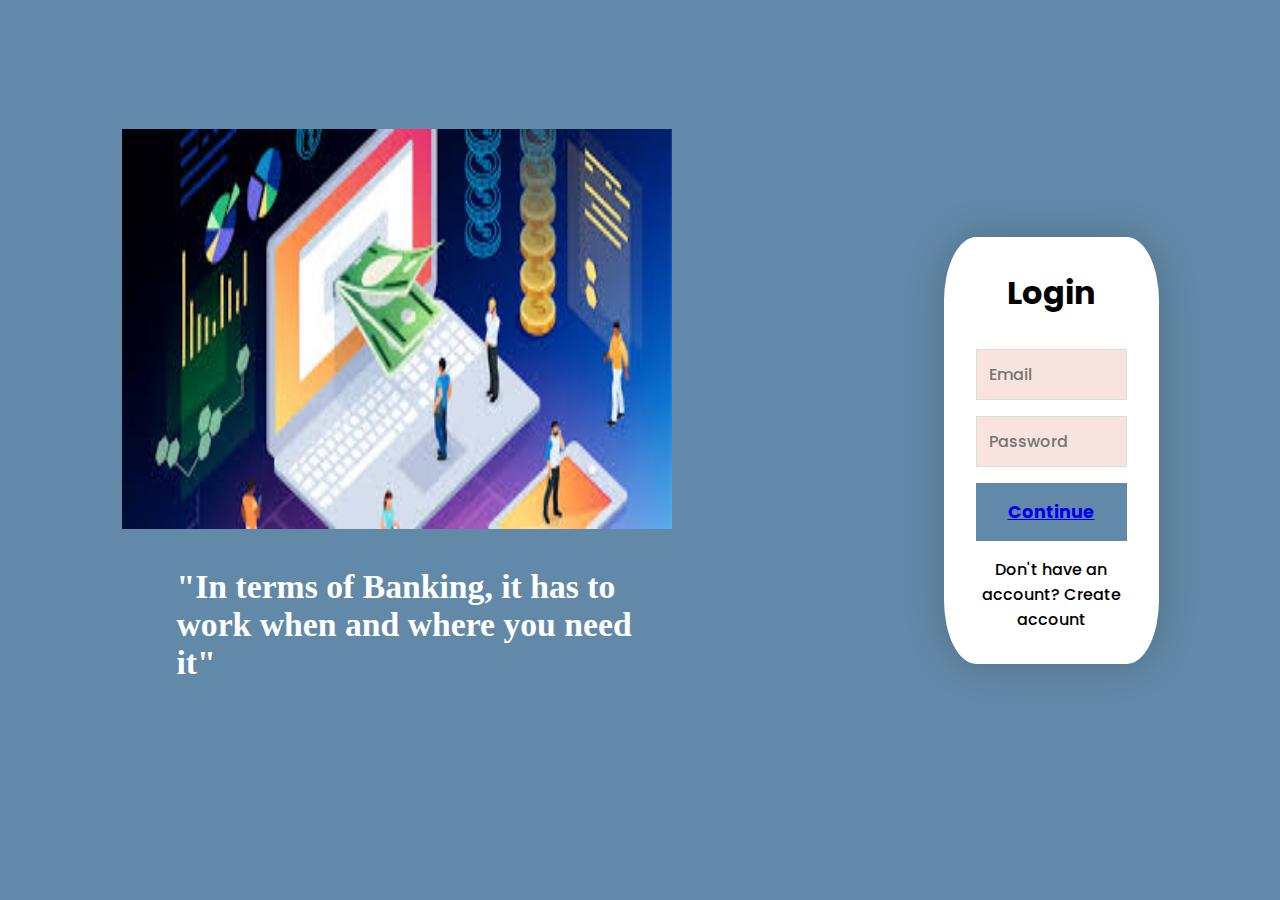
<file: index.html>
<!DOCTYPE html>
<html lang="en">
  <head>
    <meta charset="UTF-8" />
    <meta http-equiv="X-UA-Compatible" content="IE=edge" />
    <meta name="viewport" content="width=device-width, initial-scale=1.0" />
    <link
      href="https://fonts.googleapis.com/css2?family=Poppins:wght@100;200;400&family=Roboto&display=swap"
      rel="stylesheet"
    />
    <link rel="stylesheet" href="/css/style.css" />
    <title>lOGIN SIGN UP</title>
  </head>
  <body>
    <div class="banner">
      <img src="./image/ba.jpeg">
      <div class="intro">
        <h3>"In terms of Banking, it has to work when and where you need it"</h3>
      </div>
    </div>

      <div class="container">
        <form class="form" id="login">
          <h1 class="form-title">Login</h1>
          <div class="form-input-group">
            <input
              type="text"
              class="form-input"
              placeholder="Email"
              required
            />
          </div>
          <div class="form-input-group">
            <input
              type="password"
              class="form-input"
              placeholder="Password"
              required
            />
          </div>
          <button class="form-button" type="submit">
            <a href="babyInfo.html">Continue</a>
          </button>
          <p class="form-text">
            <a class="form-link" href="#" id="linkCreateAccount"
              >Don't have an account? Create account</a
            >
          </p>
        </form>
        <form class="form form-hidden" id="createAccount">
          <h1 class="form-title">Create Account</h1>
          <div class="form-input-group">
            <input
              type="text"
              class="form-input"
              placeholder="Full name"
              required
            />
          </div>
          <div class="form-input-group">
            <input
              type="text"
              class="form-input"
              placeholder="Email Address"
              required
            />
          </div>
          <div class="form-input-group">
            <input
              type="text"
              class="form-input"
              placeholder="contact"
              required
            />
          </div>
          <div class="form-input-group">
            <input
              type="password"
              class="form-input"
              placeholder="New password"
              required
            />
          </div>
          <button class="form-button" type="submit">Continue</button>
          <p class="form-text">
            <a class="form-link" href="babyInfo.html " id="linkLogin"
              >Already have an account? Sign in</a
            >
          </p>
        </form>
    </div>

    <script src="/js/index.js"></script>
  </body>
</html>
</file>
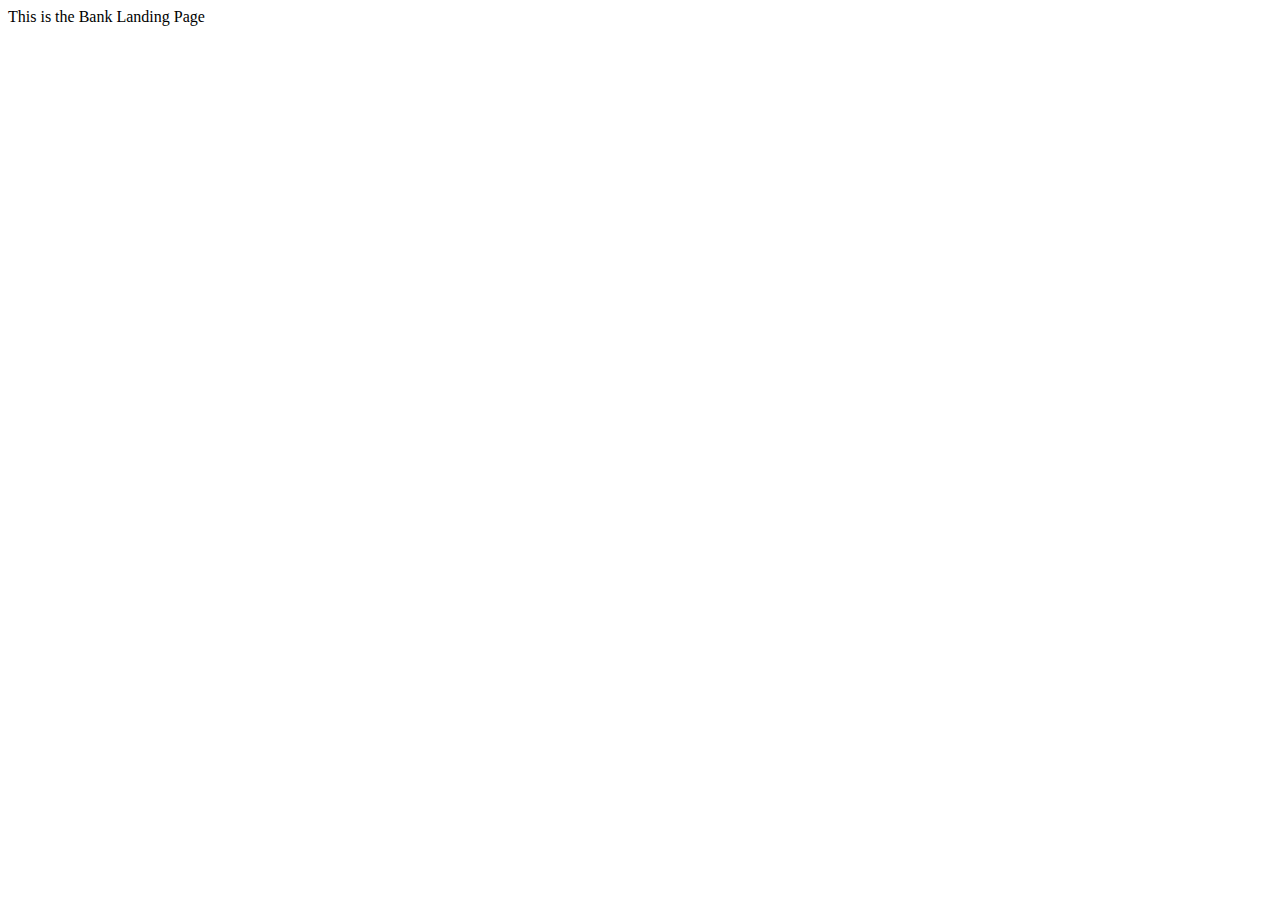
<file: babyInfo.html>
<!DOCTYPE html>
<html lang="en">
<head>
    <meta charset="UTF-8">
    <meta http-equiv="X-UA-Compatible" content="IE=edge">
    <meta name="viewport" content="width=device-width, initial-scale=1.0">
    <title>Document</title>
</head>
<body>
    This is the Bank Landing Page
</body>
</html>
</file>
<file: css/style.css>
body {
    border-radius: 4px;
    margin: 0;
    height: 100vh;
    display: flex;
    align-items: center;
    justify-content: center;
    font-size: 18px;
    background-color: #628AA8;
}

.banner{
    padding-right: 10%;
    justify-content:center;
    margin: 10%;
    align-items: center;
    flex-direction: row;



}

.banner img{
    height:400px;
    width: 550px;
}

.intro{
    font-size: 1.8rem;
    padding-left: 10%;
    padding-bottom: 10%;
    color: #ffffff;
    font-weight: 700;

}
.container {
    width: 400px;
    max-width: 400px;
    margin: 1rem;
    padding: 2rem;
    box-shadow: 0 0 40px rgba(0, 0, 0, 0.2);
    border-radius: 15%;
    background: #ffffff;
    text-align: center;
    margin-right: 10%;
}

.container,
.form-input,
.form-button {
    font: 500 1rem 'poppins', sans-serif;
}

.form-hidden {
    display: none;
}

.form > *:first-child {
    margin-top: 0;
}

.form > *:last-child {
    margin-bottom: 0;
}

.form-title {
    margin-bottom: 2rem;
    text-align: center;
}

.form-input-group {
    margin-bottom: 1rem;
}

.form-input {
    display: block;
    width: 100%;
    padding: 0.75rem;
    box-sizing: border-box;
    border: 1px solid #dddddd;
    outline: none;
    background: #e49d8846;
    transition: background 0.2s, border-color 0.2s;
}
.form-button {
    width: 100%;
    padding: 1rem 2rem;
    font-weight: bold;
    font-size: 1.1rem;
    color: #ffffff;
    border: none;
    outline: none;
    cursor: pointer;
    background:#628AA8  ;
}

.form-button:hover {
    background:#628AA8 ;
}

.form-button:active {
    transform: scale(0.98);
}

.form-text {
    text-align: center;
}

.form-link {
    color: var(--color-secondary);
    text-decoration: none;
    cursor: pointer;
}

.form-link:hover {
    text-decoration: underline;
}
</file>
